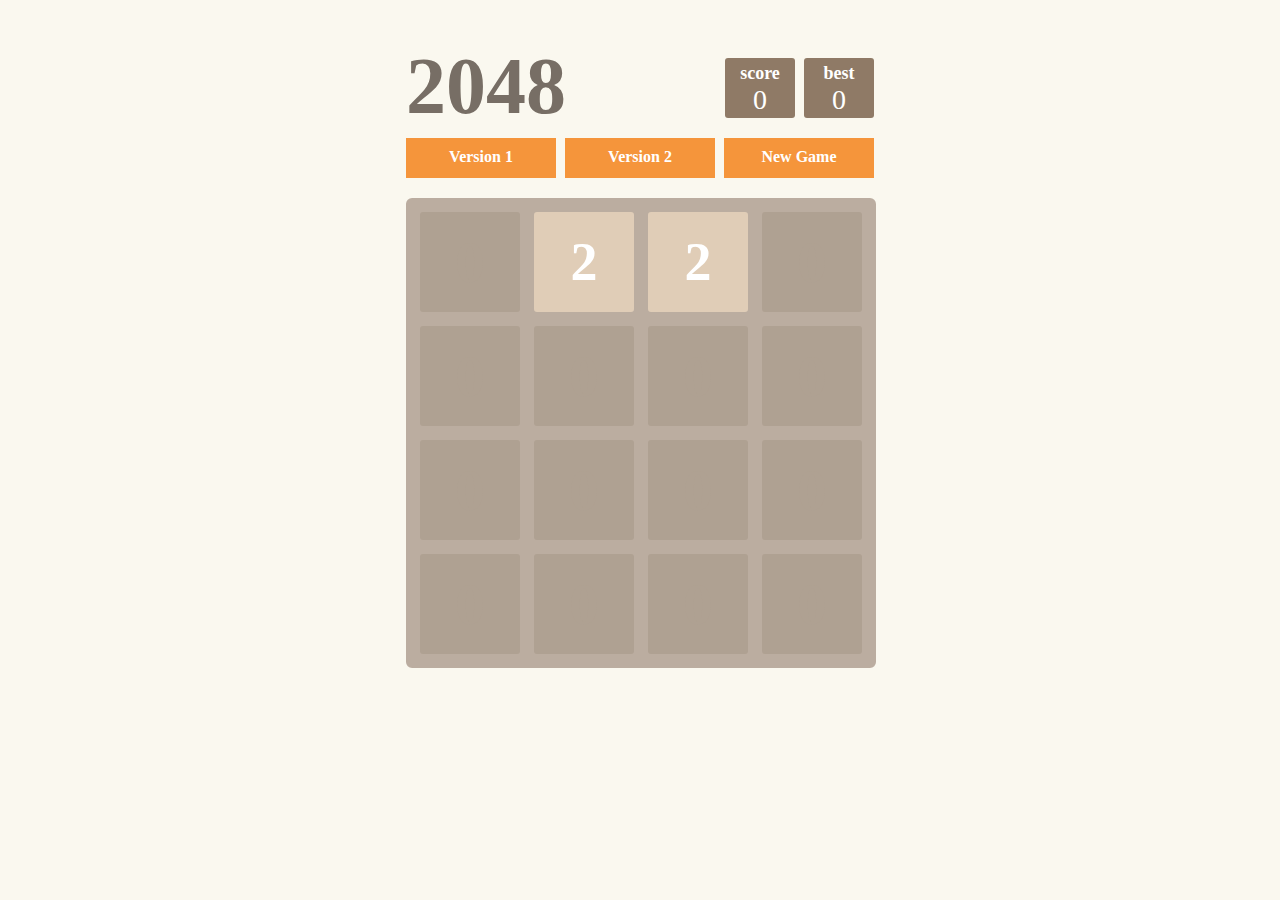
<file: index.html>
<!DOCTYPE html>
<html lang="en">

<head>
    <meta charset="UTF-8">
    <title>2048 Game Online</title>
    <link rel="stylesheet" href="main.css">
    <script src="script_v1.js"></script>
</head>

<body>
    <div class="container">
        <div class="info">
            <h1>2048</h1>
            <div class="score-container">
                <div class="score-title">score</div>
                <span id="score">0</span>
            </div>
            <div class="bestscore-container">
                <div class="score-title">best</div>
                <span id="bestscore">0</span>
            </div>
        </div>
        <div class="buttons">
            <a class="ver1 btn" href="index.html">Version 1</a>
            <a class="ver2 btn" href="index_2.html">Version 2</a>
            <a class="newgame btn" onclick="restart()">New Game</a>
        </div>

        <div class="grid">

            <div class="result-board">
                <p id="result">result</p>
            </div>
        </div>
    </div>
</body>

</html>
</file>
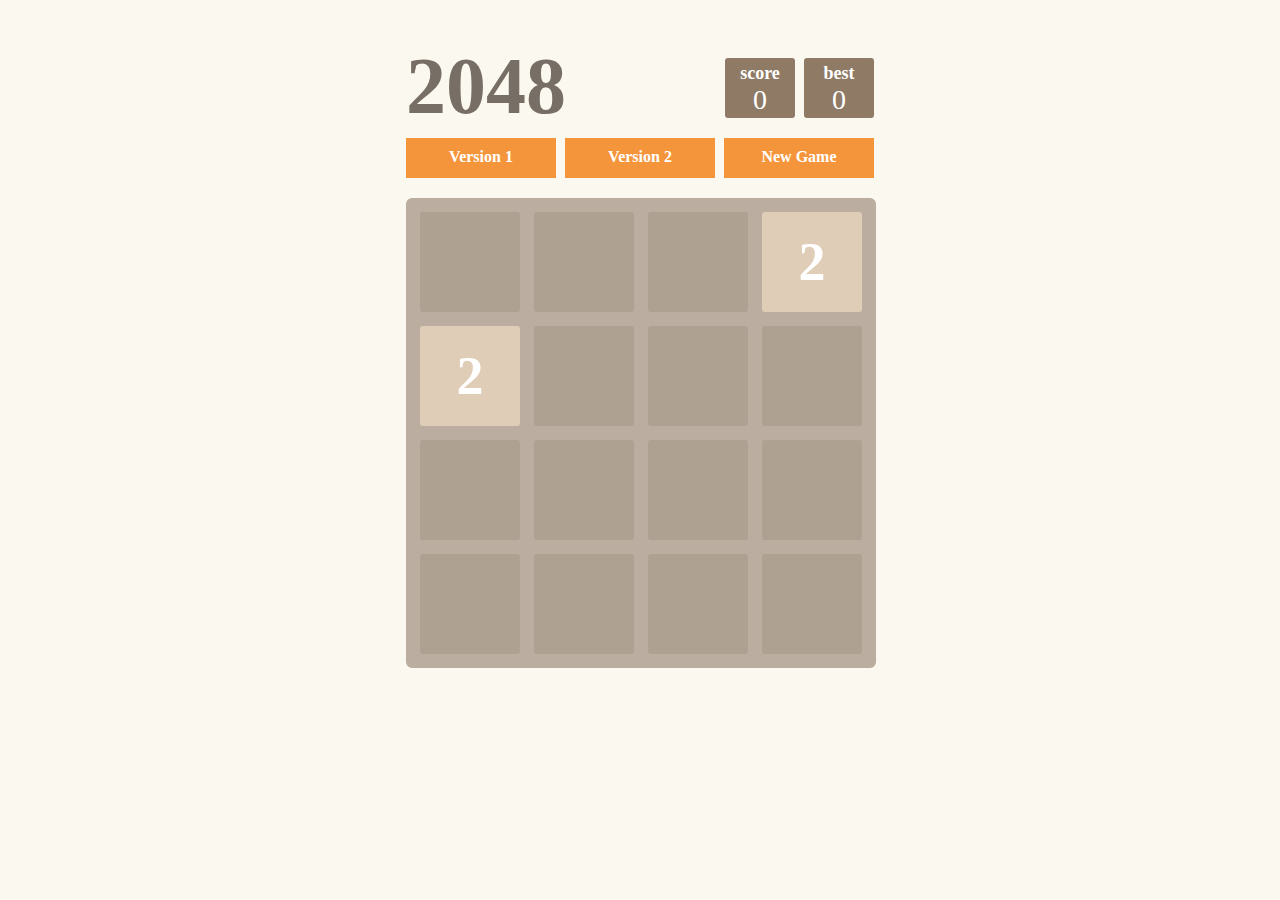
<file: index_2.html>
<!DOCTYPE html>
<html lang="en">

<head>
    <meta charset="UTF-8">
    <title>2048 Game Online</title>
    <link rel="stylesheet" href="main.css">
    <script src="script_v2.js"></script>
</head>

<body>
    <div class="container">
        <div class="info">
            <h1>2048</h1>
            <div class="score-container">
                <div class="score-title">score</div>
                <span id="score">0</span>
            </div>
            <div class="bestscore-container">
                <div class="score-title">best</div>
                <span id="bestscore">0</span>
            </div>
        </div>
        <div class="buttons">
            <a class="ver1 btn" href="index.html">Version 1</a>
            <a class="ver2 btn" href="index_2.html">Version 2</a>
            <a class="newgame btn" onclick="restart()">New Game</a>
        </div>

        <div class="grid">

            <div class="result-board">
                <p id="result">result</p>
            </div>
        </div>
    </div>
</body>

</html>
</file>
<file: main.css>
body {
  background-color: #faf8ef;
  display: flex;
  justify-content: center;
  font-family: "Clear Sans", "Helvetica Neue";
}

h1 {
  font-size: 80px;
  line-height: 0.7;
  color: #776E65;
  margin: 0px;
}

.container {
  width: 468px;
  margin-top: 50px;
}

.info {
  display: flex;
  justify-content: space-between;
  margin-bottom: 20px;
}

.buttons{
  display: flex;
  justify-content: space-between;
  margin-bottom: 20px;
}

a.ver1.btn, a.ver2.btn, a.newgame.btn{
  width: 150px;
  height: 20px;
  border-width: 0px;
  background-color: #f5953b;
  text-align: center;
  padding: 10px 0;
  font-weight: bold;
  color: white;
  text-decoration: none;
}

a.ver1.btn:hover, a.ver2.btn:hover, a.newgame.btn:hover{
  cursor: pointer;
}

.grid {
  display: flex;
  flex-wrap: wrap;
  width: 456px;
  height: 456px;
  background-color: #BBADA0;
  border: 7px solid #BBADA0;
  border-radius: 6px;
  margin-top: 20px;
}

.grid .cell {
  width: 100px;
  height: 100px;
  margin: 7px;
  border-radius: 3px;
  background-color: #EEE4DA;
  color: #afa192;
  font-weight: bold;
  text-align: center;
  font-size: 60px;
  line-height: 1.6;
  display: flex;
  justify-content: center;
  align-items: center;
}

.grid .cell p {
  margin: 10px;
}

.grid .result-board {
  display: flex;
  flex-wrap: wrap;
  position: fixed;
  width: 456px;
  height: 456px;
  background-color: rgba(0, 0, 0, 0.5);
  border-radius: 6px;
  visibility: hidden;
}

.grid #result {
  width: 250px;
  height: 100px;
  position: fixed;
  margin: 175px 100px;
  display: flex;
  justify-content: center;
  align-items: center;
  font-size: 60px;
  visibility: hidden;
  color: white;
  font-weight: 200;
}

.score-container,
.bestscore-container {
  text-align: center;
  width: 70px;
  height: 60px;
  border-radius: 3px;
  background-color: #8f7a66;
  color: #FFFFFF;
}

.bestscore-container {
  margin-left: -150px;
}

#score,
#bestscore {
  font-size: 28px;
}

.score-title {
  margin-top: 5px;
  font-weight: bold;
  font-size: 18px;
}
</file>
